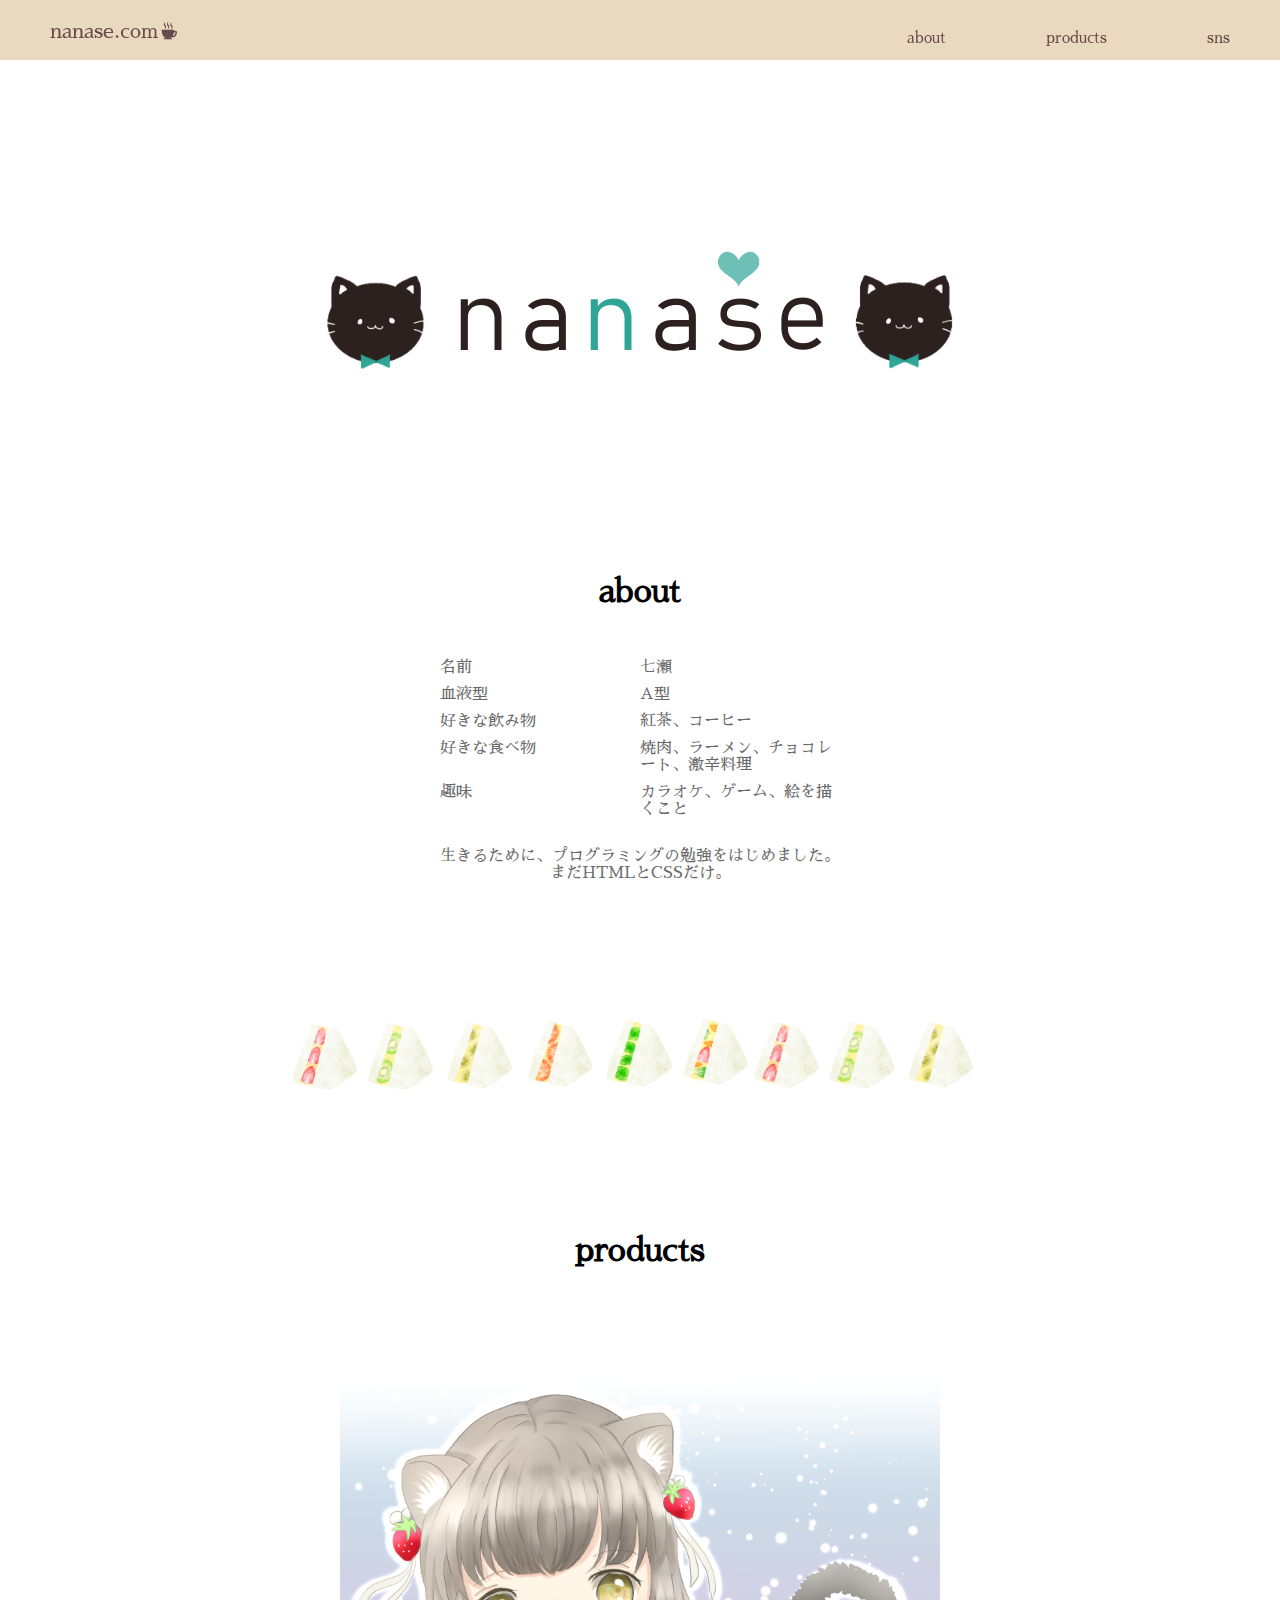
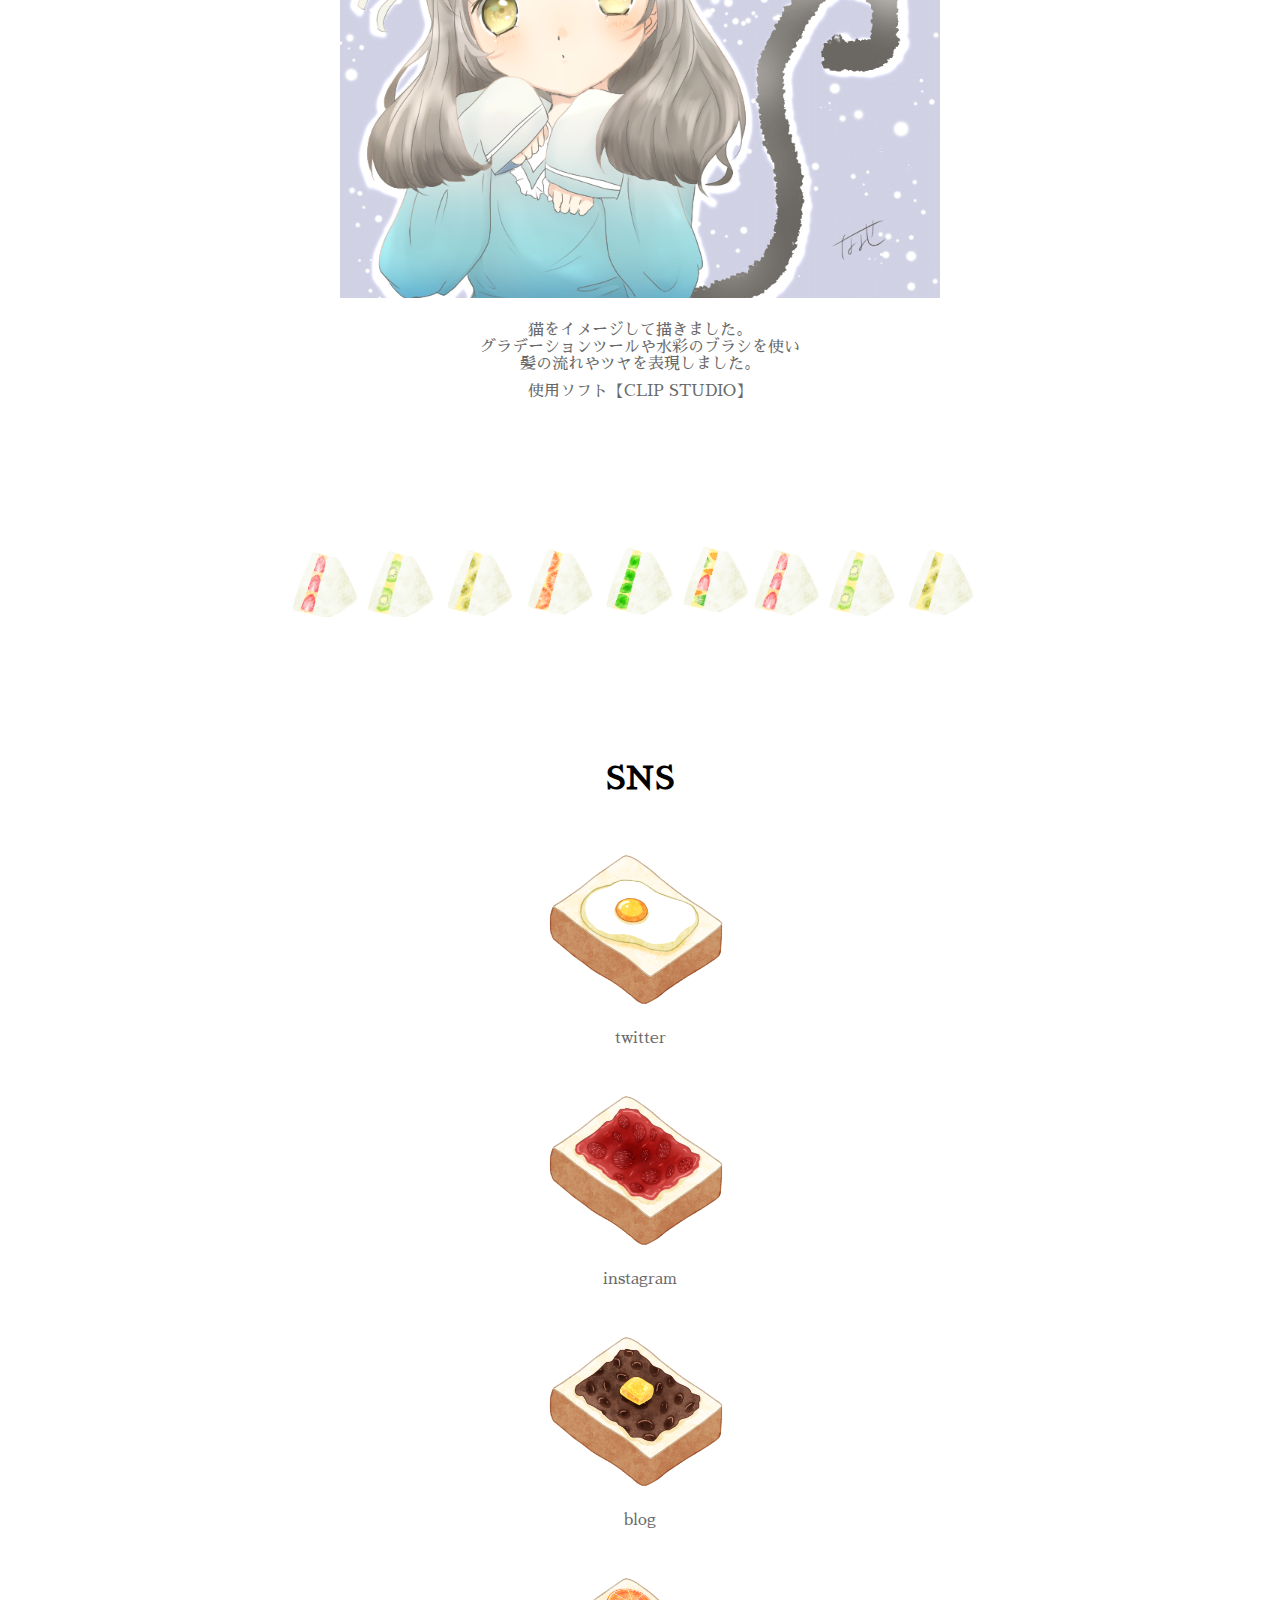
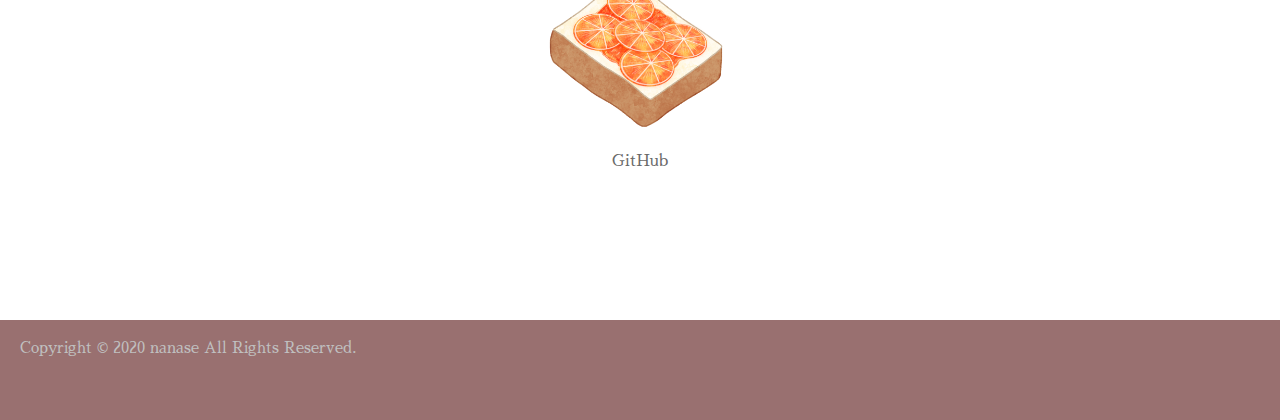
<file: portfolio/index.html>
<!DOCTYPE html>
<html>
  <head>
    <meta charset="utf-8" />
    <title>nanase.com☕</title>
    <link rel="stylesheet" href="stylesheet.css" />
  <!--  <link rel="stylesheet" href="responsive.css" />
    <meta name="viewport" content="width=device-width, initial-scale=1.0">-->
  </head>

  <body>
    <div class="container">
      <header>
        <div class="header-logo">nanase.com☕</div>

        <div class="header-list">
          <ul>
            <li><a href="#about">about</a></li>
            <li><a href="#products">products</a></li>
            <li><a href="#sns">sns</a></li>
          </ul>
        </div>
      </header>
      
      <div id="wrapper">
        <main>
          <div class="main-logo"><img src="img/logo.png" /></div>

          <h1 id="about">about</h1>
          <div class="about-contents">
            <dl class="about-list">
              <dt>名前</dt>
              <dd>七瀬</dd>
              <dt>血液型</dt>
              <dd>A型</dd>
              <dt>好きな飲み物</dt>
              <dd>紅茶、コーヒー</dd>
              <dt>好きな食べ物</dt>
              <dd>焼肉、ラーメン、チョコレート、激辛料理</dd>
              <dt>趣味</dt>
              <dd>カラオケ、ゲーム、絵を描くこと</dd>
            </dl>
          </div>
          <p>生きるために、プログラミングの勉強をはじめました。</p>
          <p>まだHTMLとCSSだけ。</p>

          <img src="img/topline.png" class="line" />

          <h1 id="products">products</h1>

          <img src="img/cat.bmp" class="cat" />
          <p>
            猫をイメージして描きました。
            <br />
            グラデーションツールや水彩のブラシを使い
            <br />
            髪の流れやツヤを表現しました。
          </p>
          <p class="tool">使用ソフト【CLIP STUDIO】</p>

          <img src="img/topline.png" class="line" />

          <h1 id="sns">SNS</h1>
          <a href="https://twitter.com/shampoo_mg">
            <img src="img/medamayaki.png" alt="twitter" class="sns-icon"
          /></a>

          <p>twitter</p>

          <a href="https://www.instagram.com/oxo__na/">
            <img src="img/jam.png" alt="instagram" class="sns-icon"
          /></a>
          <p>instagram</p>

          <a href="https://nanase0385.hatenablog.com/">
            <img src="img/azuki.png" alt="blog" class="sns-icon"
          /></a>

          <p>blog</p>

          <a href="https://github.com/nanase-nana/nanase">
            <img src="img/orange.png" alt="github" class="sns-icon"
          /></a>

          <p>GitHub</p>
        </main>
      </div>

      <footer>
        <div class="footer-logo"></div>

        <div class="copy-right">
          Copyright © 2020 nanase All Rights Reserved.
        </div>
      </footer>
    </div>
  </body>
</html>
</file>
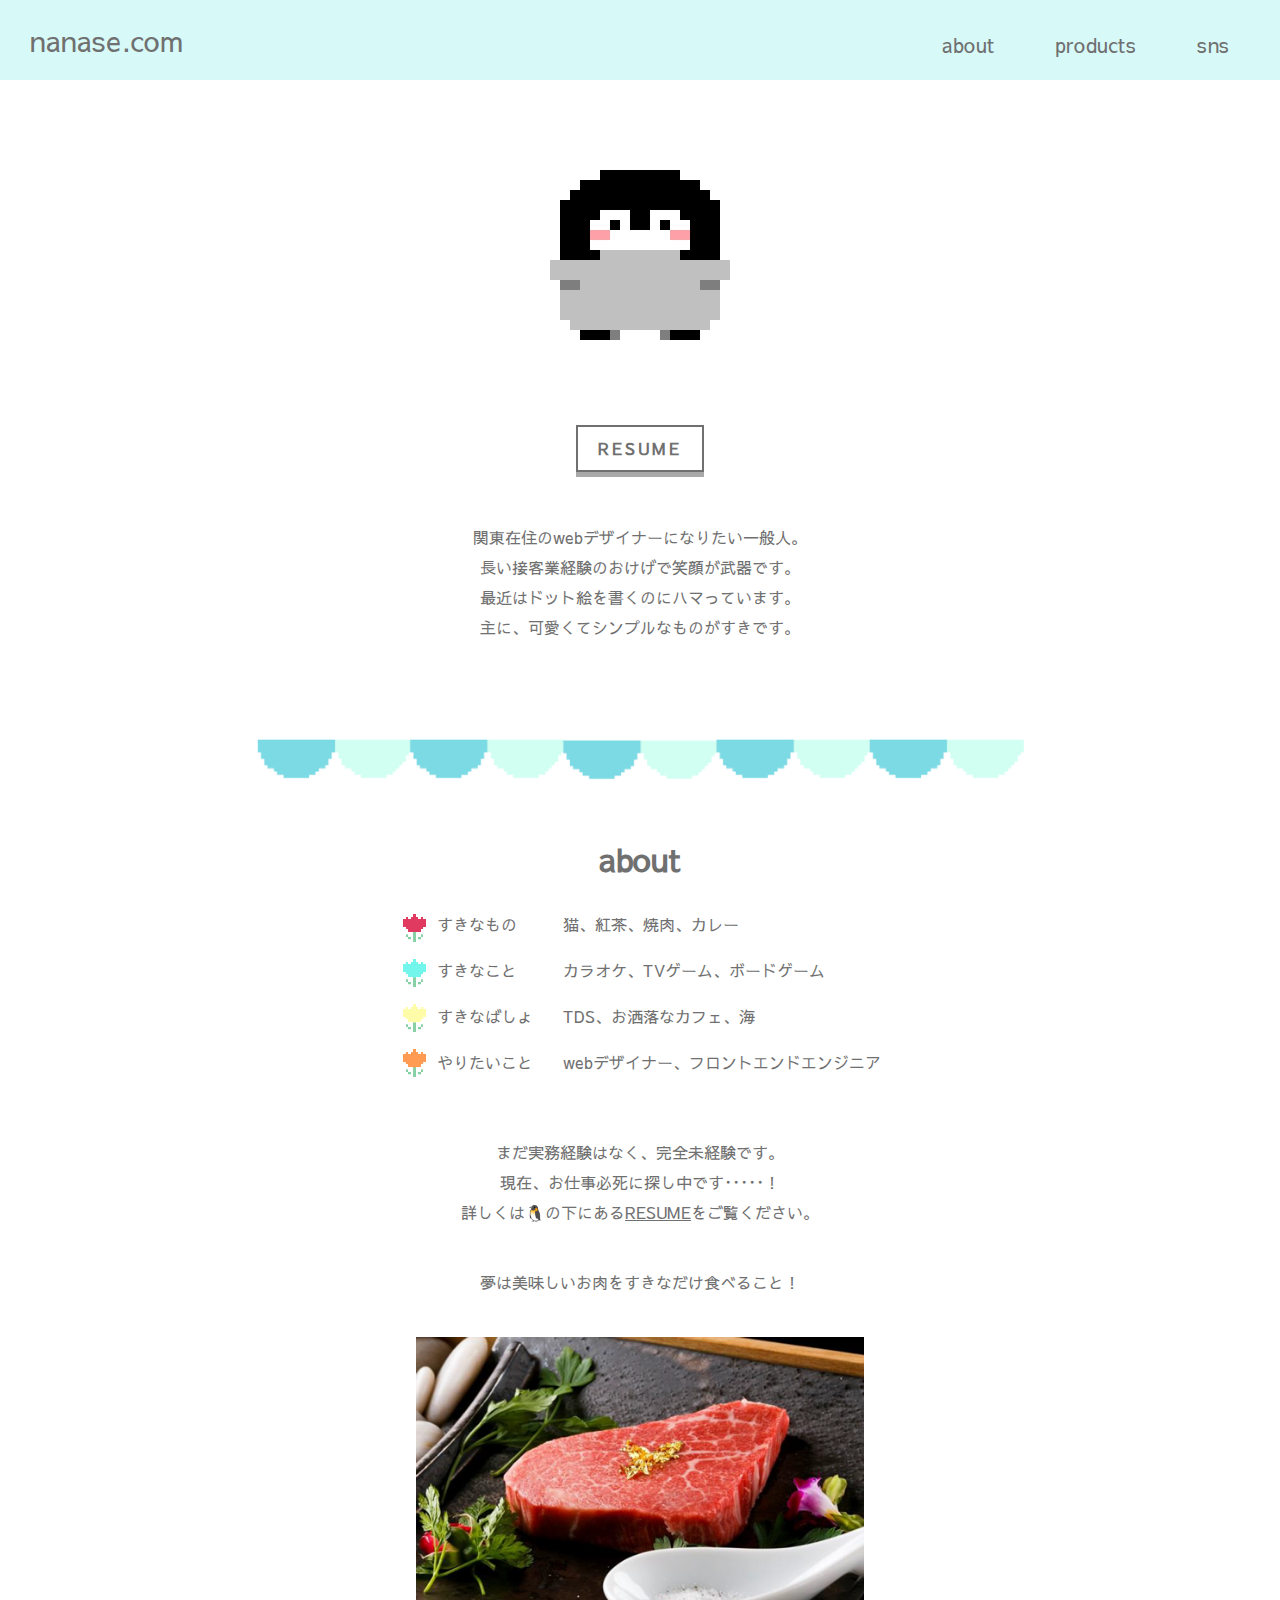
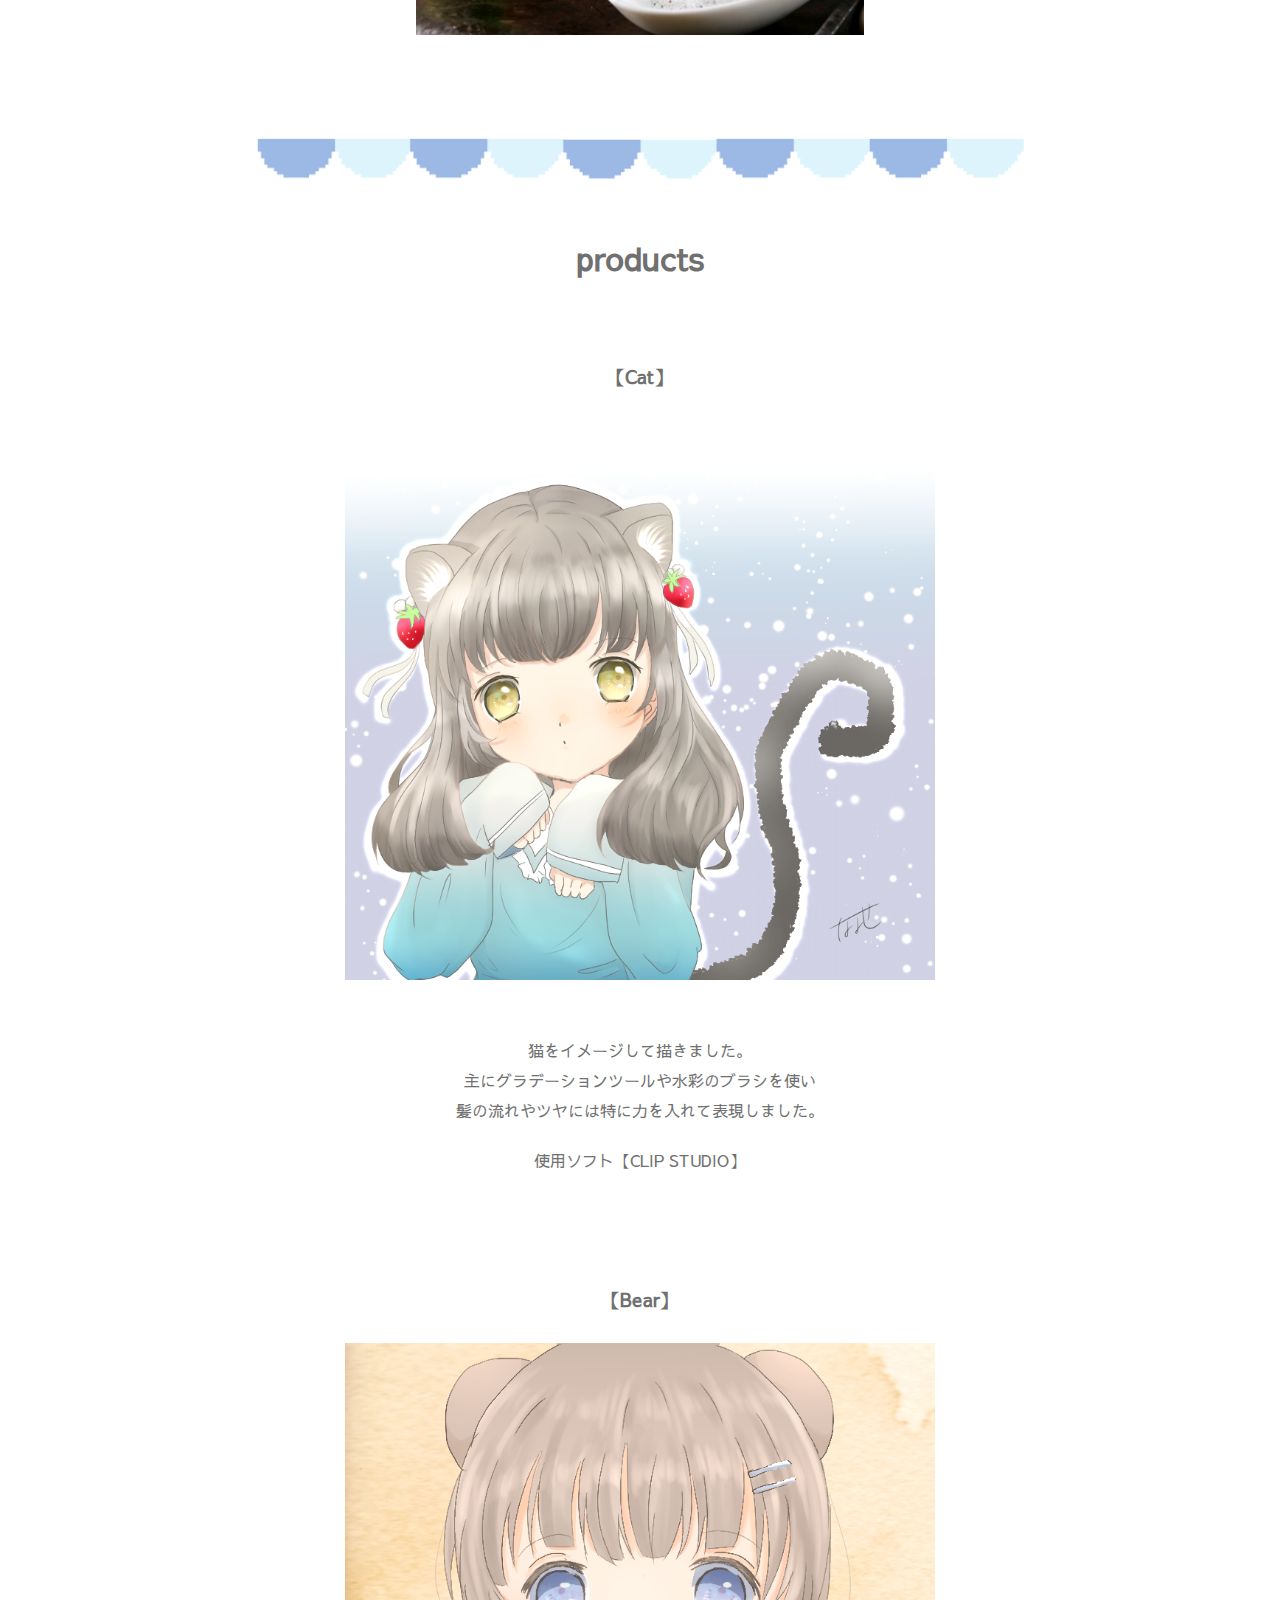
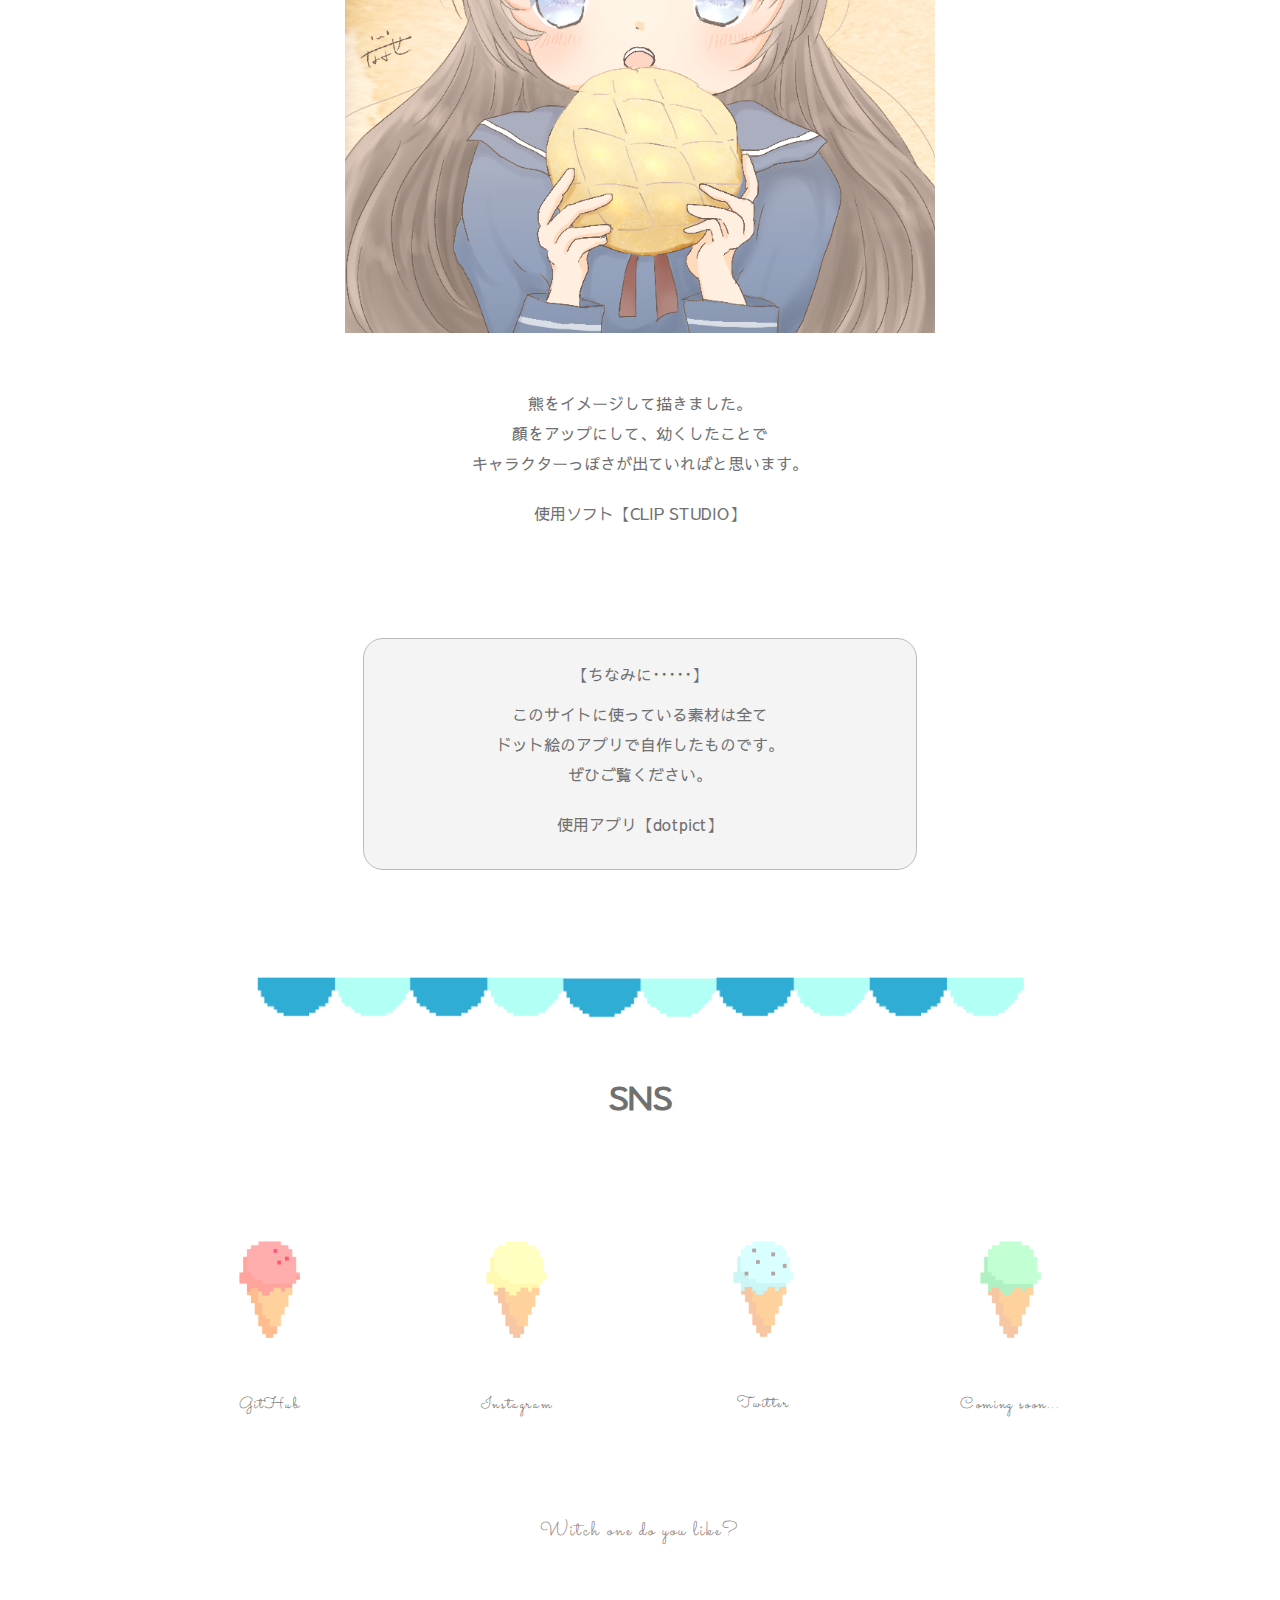
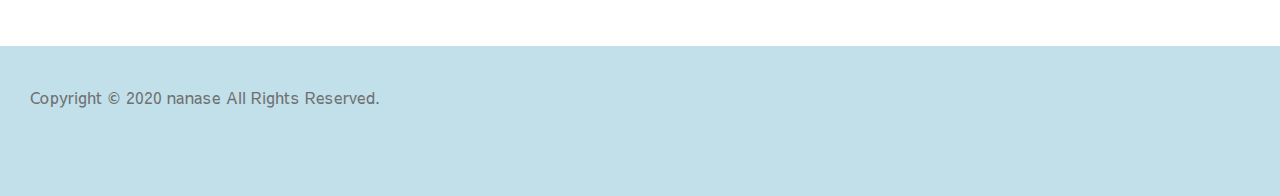
<file: portfolio2/index.html>
<!DOCTYPE html>
<html>
  <head>
    <meta charset="utf-8" />
    <title>nanase.com</title>
    <link rel="stylesheet" href="stylesheet.css" />
    <link href="https://use.fontawesome.com/releases/v5.6.1/css/all.css" rel="stylesheet">

    <!--viewportの読み込み-->
    <meta name="viewport" content="width=device-width, initial-scale=1.0">

  </head>
</html>

<body>
    <header>
        <div class="header-logo" id="top">nanase.com</div>
        <div class="header-list">
            <ul>
                <li><a href="#about">about</a></li>
                <li><a href="#products">products</a></li>
                <li><a href="#sns">sns</a></li>
            </ul>
        </div>

        <!--スマホの時のみ-->
        <span class="fa fa-bars menu-icon"></span>

    </header>

    <main>
        <div class="main-top">
            <div class="main-img"><img src="img/penguin.JPG"></div>
            <div class="resume"><a href="https://www.resume.id/nanase" class="btn-resume" >RESUME</a></div>
            <div class="main-text">
                <p>
                    関東在住のwebデザイナーになりたい一般人。
                    <br />
                    長い接客業経験のおけげで笑顔が武器です。
                    <br />
                    最近はドット絵を書くのにハマっています。
                    <br />
                    主に、可愛くてシンプルなものがすきです。
                </p>
            </div>
        </div>

        <img src="img/linerb.png" class="line" id="about">

        <div class="about">
            <h1>about</h1>
            
            <div class="about-container">
                <div class="adout-icon">
                    <img src="img/red.png" class="icon">
                    <img src="img/blue.png" class="icon">
                    <img src="img/yellow.png" class="icon">
                    <img src="img/orange.png" class="icon">
                 </div>

                <div class="about-contents">
                    <p>すきなもの</p>
                    <br />
                    <p>すきなこと</p>
                    <br />
                    <p>すきなばしょ</p>
                    <br />
                    <p>やりたいこと</p>
                </div>
                
                <div class="about-text">
                    <p>猫、紅茶、焼肉、カレー</p>
                    <br />
                    <p>カラオケ、TVゲーム、ボードゲーム</p>
                    <br />
                    <p>TDS、お洒落なカフェ、海</p>
                    <br />
                    <p>webデザイナー、フロントエンドエンジニア</p>
                    <br />
                </div>
            </div>

            <div class="message main-text">
                <p>
                 まだ実務経験はなく、完全未経験です。
                 <br />
                 現在、お仕事必死に探し中です･････！
                 <br />
                 詳しくは🐧の下にある<a href="#top">RESUME</a>をご覧ください。
                </p>
                <p>夢は美味しいお肉をすきなだけ食べること！</p>
                <img src="img/meet.png">
               </div>

        </div>

        <div class="products">
            <img src="img/linep.png" class="line" id=products>
            <h1 >products</h1>
            
            <div class="gallery">
                <div class="gallery-cat">
                    <h3>【Cat】</h3>
                    <img src="img/cat.bmp" class="products-img">
                
                    <p>猫をイメージして描きました。
                    <br />
                    主にグラデーションツールや水彩のブラシを使い
                    <br />
                    髪の流れやツヤには特に力を入れて表現しました。
                    </p>
                    
                    <p class="tool">使用ソフト【CLIP STUDIO】</p>
                </div>
                <div class="gallery-bear">
                    <h3>【Bear】</h3>
                    <img src="img/bear.bmp" class="products-img">

                    <p>熊をイメージして描きました。
                    <br /> 
                    顏をアップにして、幼くしたことで
                    <br />  
                    キャラクターっぽさが出ていればと思います。
                    </p>

                    <p class="tool">使用ソフト【CLIP STUDIO】</p>
                </div>

                <div class="gallery-more">
                 <p>【ちなみに･････】</p>
                 <p>
                    このサイトに使っている素材は全て
                    <br />
                    ドット絵のアプリで自作したものです。
                    <br />
                    ぜひご覧ください。
                 </p>

                 <p class="tool">使用アプリ【dotpict】</p>
                </div>
            </div>
        </div>

        <div class="sns">
            <img src="img/lineb.png" class="line" id=sns>
            <h1>SNS</h1>

            <div class="sns-container">
                 <div class="sns-list strawberry">
                     <img src="img/strawberry.png" class="sns-icon">
                     <a href="https://github.com/nanase-nana" class="sns-text">GitHub</a>
                </div>

                <div class="sns-list vanilla">
                     <img src="img/vanilla.png" class="sns-icon">
                     <a href="https://www.instagram.com/oxo__na/" class="sns-text">Instagram</a>
                </div>

                <div class="sns-list mint">
                      <img src="img/mint.png" class="sns-icon">
                     <a href="https://twitter.com/shampoo_mg" class="sns-text">Twitter</a>
                </div>

                <div class="sns-list melon">
                     <img src="img/melon.png" class="sns-icon">
                     <a class="sns-text">Coming soon...</a>
                </div>
            </div>

            <p>Witch one do you like?</p>

        </div>
    </main>

    <footer>
        <div class="copy-right">
            Copyright © 2020 nanase All Rights Reserved.
        </div>
    </footer>

</body>
</file>
<file: portfolio/stylesheet.css>
@import url("https://fonts.googleapis.com/css?family=Sawarabi+Mincho");

* {
  margin: 0px;
  padding: 0px;
}

body {
  font-family: "Sawarabi Mincho", sans-serif;
  -webkit-text-size-adjust: 100%;
}

header {
  height: 60px;
  width: 100%;
  background-color: rgba(210, 180, 128, 0.5);
  color: #664a4a;
  position: sticky;
  position: -webkit-sticky;
  top: 0;
  display: flex;
  justify-content: space-between;
}

.header-logo {
  padding: 20px 50px 10px 50px;
  font-size: 20px;
}
.header-list {
  font-size: 15px;
}

.header-list a {
  transition: all 0.3s;
}

.header-list a:hover {
  color:#cc9595;
}

.header-list ul {
  display: flex;
}

.header-list li {
  list-style: none;
  padding: 30px 50px 10px 50px;
  display: inline-block;

}

a {
  color: #664a4a;
  text-decoration: none;
}

h1 {
  padding: 10px;
}

main {
  align-items: center;
  text-align: center;
}


.main-logo {
  padding: 180px 50px;
  text-align: center;
}

dt {
  float: left;
  padding-bottom: 10px;
  color: #696969;
}

dd {
  margin-left: 200px;
  padding-bottom: 10px;
  color: #696969;
}

p {
  color: #696969;
  text-align: center;
}

.tool {
  margin: 10px;
}

.line {
  padding: 130px 0px;
  text-align: center;
  width: 700px;
}

.about-contents {
  width: 400px;
  margin: 0 auto;
  padding-top: 20px;
}

.about-list {
  width: 100%;
  text-align: left;
  padding: 20px 0px;
}

.cat {
  padding: 20px;
  width: 600px;
}

.sns-icon {
  padding-top: 20px;
  width: 200px;
}

footer {
  margin-top: 150px;
  height: 100px;
  padding-bottom: 0px;
  background-color: #997070;
}

.copy-right {
  font-size: 15px;
  color: #c0c0c0;
  padding: 20px;
}

body,
#wrapper {
  display: flex;
  flex-direction: column;
  min-height: 100vh;
}
</file>
<file: portfolio/responsive.css>
/*@media(max-width :480px) {
    header {
        width: 100%;
    }
    
    .main-logo img{
        width: 350px;

    }
    .line {
        width: 400px;
    }

}
}
*/
</file>
<file: portfolio2/stylesheet.css>
/*フォントの読み込み*/
 @import url('https://fonts.googleapis.com/css?family=Sawarabi+Gothic');
 @import url('https://fonts.googleapis.com/css?family=Sacramento');

* {
    margin: 0px;
    padding: 0px;
  }
 
body {
    font-family: 'Sawarabi Gothic', sans-serif;
    color: #707070;
    font-size: 16px;
}

header {
    height: 80px;
    width: 100%;
    background-color: #D7FAF9;
    display: flex;
    justify-content: space-between;
}

.header-list {
    margin-right: 20px;
}

.header-logo {
    padding: 20px 30px;
    font-size: 28px;
}

.header-list ul {
    display: flex;
  }

.header-list li {
    display: inline-block;
    font-size: 20px;
    padding: 30px 30px 20px 30px;
}

.header-list a {
    color: #707070;
    text-decoration: none;
    transition: all 0.3s;
}

.header-list a:hover {
    color: #008299;
}

.menu-icon{
    display: none !important;
}

main {
    text-align: center;
  }

.main-img img {
    width: 240px;
    height: 240px;
    margin: 50px 0;
}

.resume {
    margin-bottom: 50px;
}
.resume a {
    color: #707070;
    text-decoration: none;
    letter-spacing: 3px;
    font-weight: bold;
}

.btn-resume {
    display: inline-block;
    border: 2px solid #707070;
    padding: 10px 20px;
    box-shadow: 0 5px #a9a9a9;
}

.btn-resume:active {
    box-shadow: none;
    position: relative;
    top: 5px;
    /*ボタンを押すと影がへこむ動作*/
}

.main-text p {
    line-height: 30px;
    margin-bottom: 40px;
}

.line {
    width: 60%;
    height: 60%;
    margin-top: 30px;
}

h1 {
    margin: 30px 0;
}

.about-container {
    display: flex;
    justify-content: center;
    text-align: left;
}

.about-contents {
    margin-right: 30px;
}

.adout-icon {
    display: flex;
    flex-direction: column;
}

.icon {
    width: 30px;
    height: 30px;
    margin: 0 8px 15px 0;
}

.message {
    margin: 40px 0;
}

.message a {
    color: #707070;
}

.message img {
    width: 35%;
    height: 35%;
}

.products-img {
    width: 50%;
    height: 50%;
    padding-bottom: 50px;
}

.gallery-cat {
    padding: 50px;
}

.gallery-bear {
    padding: 50px;
}

.tool {
    margin-top: 10px;
}

.sns-container {
    display: flex;
    padding: 50px;
    margin: 50px 80px;
    justify-content: center;
}

.sns-icon {
    padding: 20px;
    width: 25%;
}

.sns-list a {
    transition: all 0.5s;
}

.strawberry a:hover {
    color: #db7093;
}

.vanilla a:hover {
    color: #edde7b;
}

.mint a:hover {
    color: #84d6d6;
}
.melon a:hover {
    color: #7affab;
}

.sns-text  {
    color: #707070;
    text-decoration: none;
    font-family: 'Sacramento', cursive;
    display: block;
    letter-spacing: 0.1em;
    margin-top: 30px;
}

.sns p {
    font-family: 'Sacramento', cursive;
    letter-spacing: 0.1em;
    color: #958383;
    font-size: 20px;
}

.gallery p {
    line-height: 30px;
    padding-bottom: 10px;
}

.gallery-bear h3 {
    margin-bottom: 30px;
}

.gallery-more {
    padding : 20px;
    background-color: #f5f4f4;
    border: 1px solid #bbbaba;
    border-radius: 20px;
    width: 40%;
    margin-left: auto;
    margin-right: auto;
    margin-top: 50px;
    margin-bottom: 50px;
}

footer {
    background-color: #C1E0EA;
    width: 100%;
    height: 150px;
    margin-top: 100px;
}

.copy-right {
    padding: 40px 30px;
}

/*スマホ対応*/
@media screen and (max-width: 480px) {  

    .main-img img {
        width: 300px;
        height: 300px;
        margin: 80px 0;
    }

    .header-list {
        display: none;
    }

    .header-logo {
        font-size: 23px;
    }

    .menu-icon {
        display: block  !important;
        font-size: 23px;
        padding: 30px;
    }

    .resume {
        padding: 30px;
    }

    .line {
        width: 100%;
        height: 100%;
        padding: 0px;
        margin: 60px 0 50px 0;
    }
    
    .about-container {
        margin: auto;
    }

    .icon {
        width: 25px;
        height: 25px;
        margin: 0 8px 6px 0;
    }

    .message img {
        width: 45%;
        height: 45%;
    }


    .products-img {
        width: 100%;
        height: 100%;
    }

    .gallery-more {
        width: 70%;
    }

    .gallery-cat {
        padding: 20px;
    }
    
    .gallery-bear {
        padding: 20px;
    }

    .sns-icon {
        width: 25%;
    }

    .sns-list {
        width: 50%;
    }

    .sns-container {
        padding: 10px;
        margin: 50px 30px;
        display: flex;
        flex-wrap: wrap;
    }

    footer {
        height: 150px;
    }

    .copy-right {
        text-align: center;
        padding: 40px 30px;
    }

    .sns p {
        padding: 50px 0;
        letter-spacing: 0.2em;
    }
    .sns-text {
        margin-bottom: 50px;
    }
}

@media screen and (max-width: 375px) {

    body {
        font-size: 14px;
    }

    .about-container {
        font-size: 11px;
        margin: 10px;
    }

    .gallery-cat {
        padding: 20px;
    }
    
    .gallery-bear {
        padding: 20px;
    }

    .icon {
        width: 25px;
        height: 25px;
        margin: 0 8px 6px 0;
    }
    .message img {
        width: 45%;
        height: 45%;
    }

}
</file>
